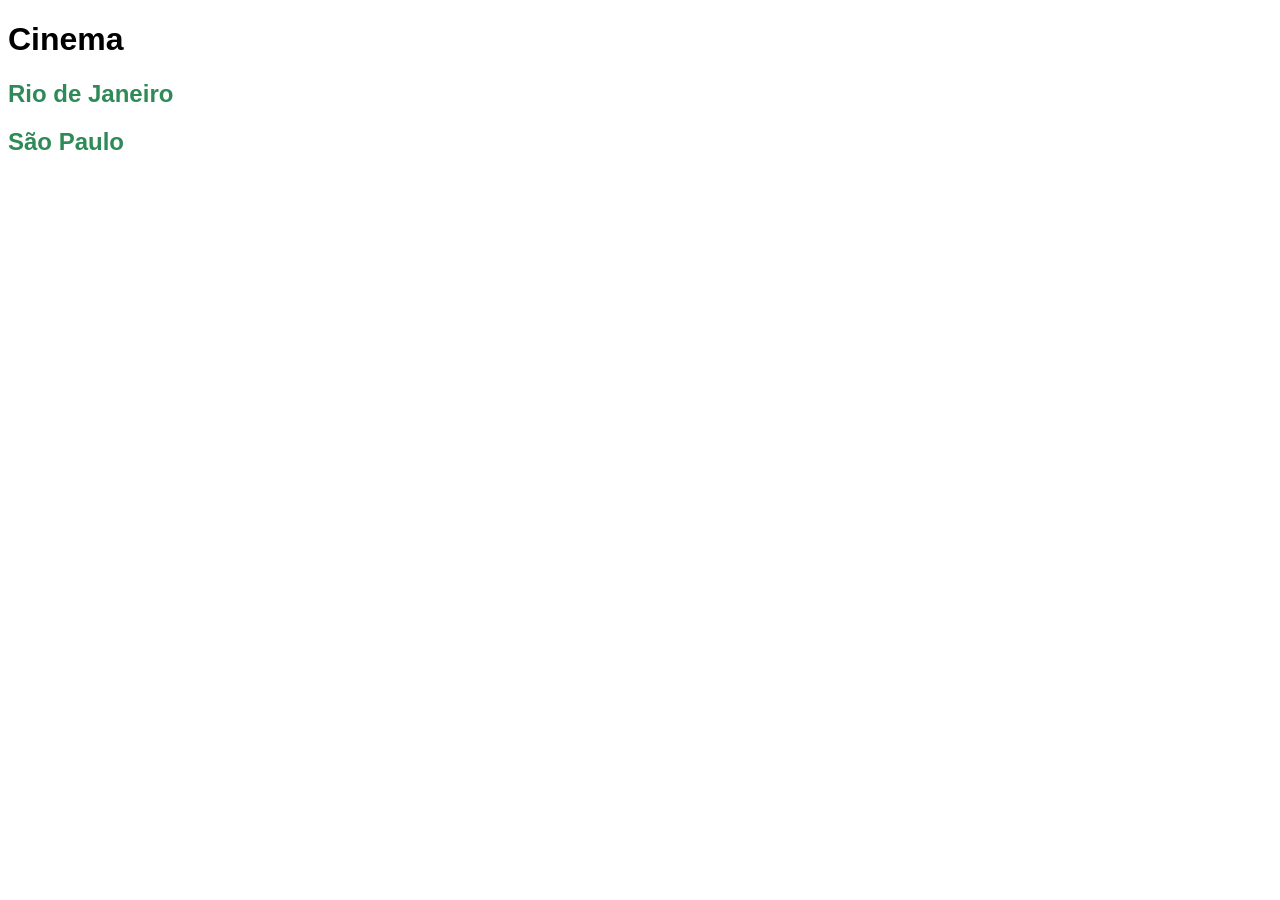
<file: Modulo1+2/Exercicio0209-cinema/index.html>
<!DOCTYPE html>
<html>

<head>
    <meta charset="UTF-8">
    <title>Cinema</title>
    <link rel="stylesheet" href="./styleCinema.css">
</head>

<body>
    <h1> Cinema </h1>
    <h2><a class="corlink, notsublinado" href="./estados/rj.html"> Rio de Janeiro </a></h2>
    <h2><a class="notsublinado, corlink" href="./estados/sp.html"> São Paulo </a></h2>
</body>

</html>
</file>
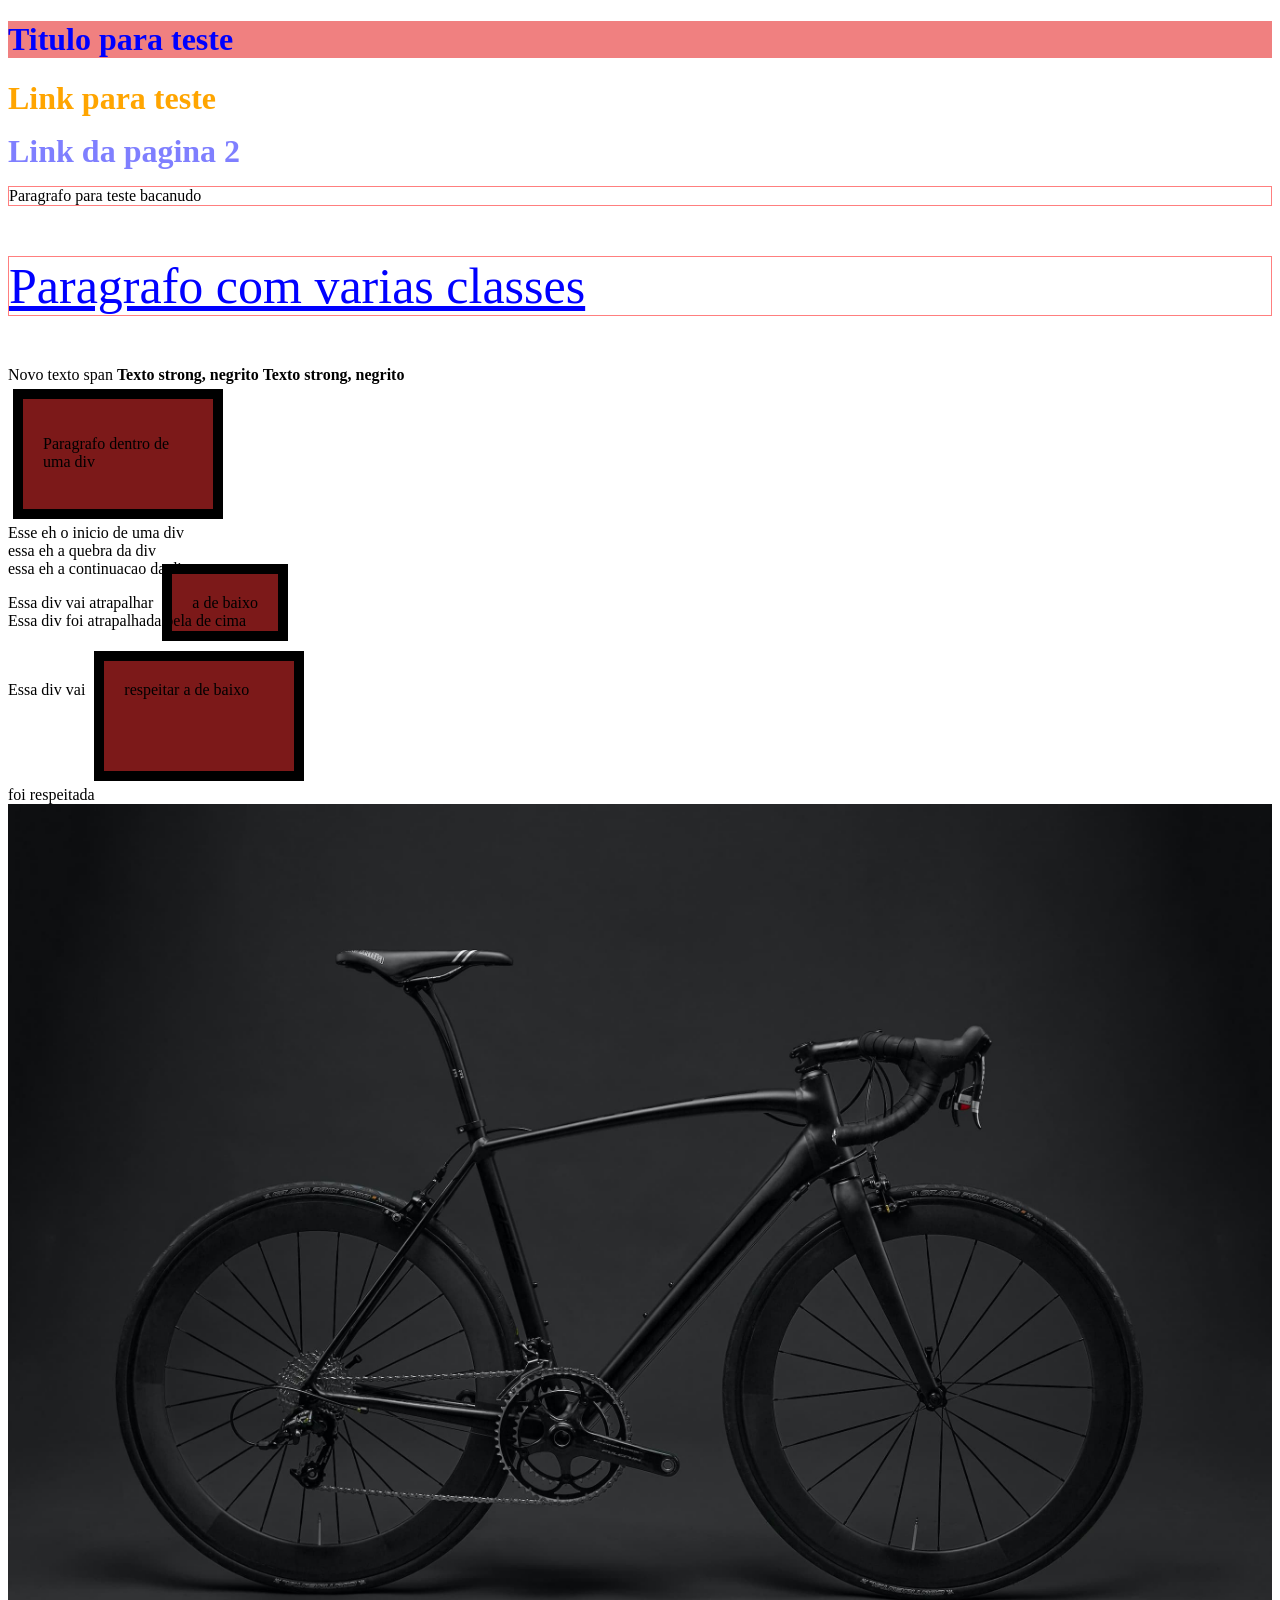
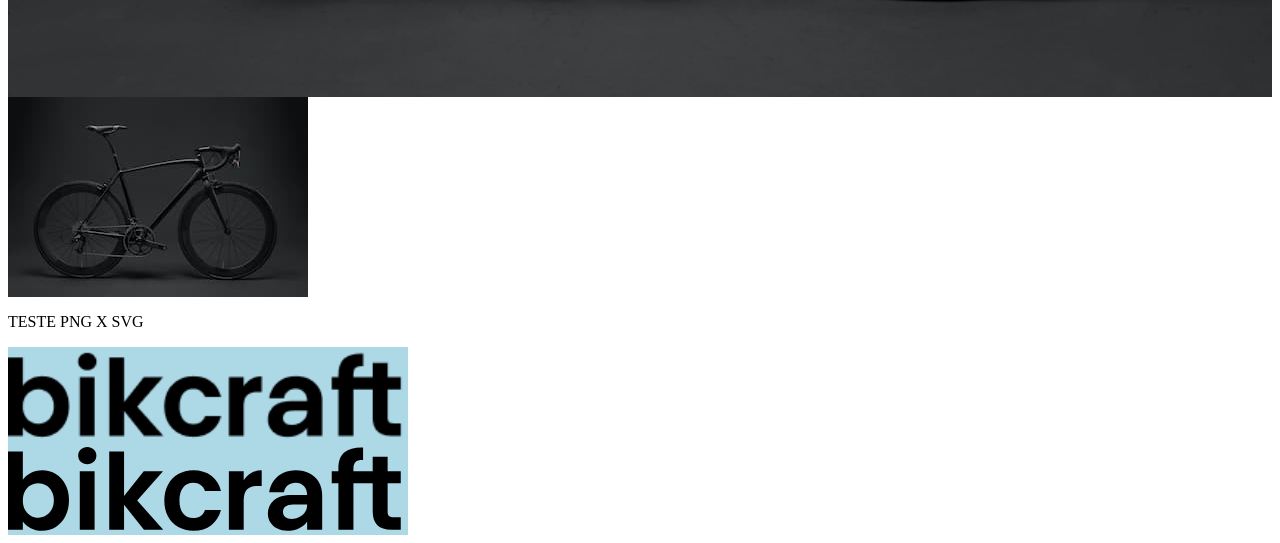
<file: Modulo1+2/FirstTest.html>
<!DOCTYPE html>
<html>

<head>
    <meta charset="UTF-8">
    <title>Site de Teste</title>
    <link rel="stylesheet" href="./style.css">
</head>

<body>
    <!-- Comentário para teste -->
    <h1> Titulo para teste </h1>
    <a class="intro" href="https://www.google.com"> Link para teste </a>
    <p> <a href="./Pag2.html"> Link da pagina 2 </a></p>
    <p class="marcarBorders"> Paragrafo para teste bacanudo </p>
    <p class="azul sublinado grande marcarBorders"> Paragrafo com varias classes </p>
    <span> Novo texto span <b>Texto strong, negrito</b></span>
    <strong> Texto strong, negrito</strong>

    <div class="blocoRedBlack">
        <p> Paragrafo dentro de uma div </p>
    </div>

    <div> Esse eh o inicio de uma div <div> essa eh a quebra da div </div> essa eh a continuacao da div </div>
    <p></p>
    <div> Essa div vai atrapalhar <span class="blocoRedBlack"> a de baixo </span></div>
    <div> Essa div foi atrapalhada pela de cima</div>
    <p></p>
    <div> Essa div vai <span class="blocoRedBlack respeitaInlineBlock"> respeitar a de baixo </span> </div>
    <div> foi respeitada</div>

    <img src="../img/bicicleta.jpg" alt="Bicicleta Preta Foda jpg">
    <img src="../img/bicicleta-300-200.jpg" alt="Bicicleta Preta Fudida jpg" />

    <p>TESTE PNG X SVG</p>
    <img class="forcarImg" src="../img/bikcraft.png">
    <img class="forcarImg" src="../img/bikcraft.svg">
</body>

</html>
</file>
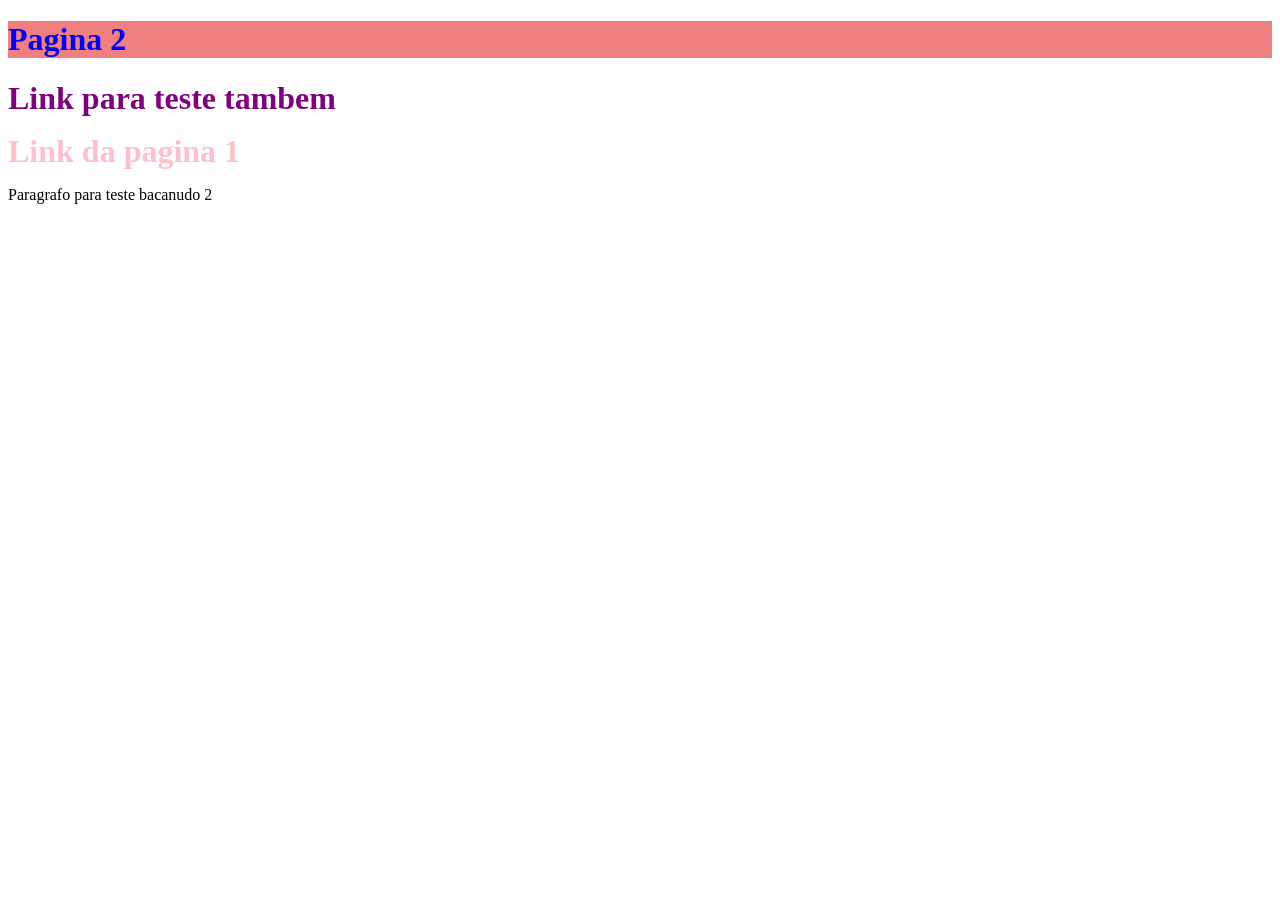
<file: Modulo1+2/Pag2.html>
<!DOCTYPE html>
<html>

<head>
    <meta charset="UTF-8">
    <title>Pagina 2</title>
    <link rel="stylesheet" href="./style.css">
</head>

<body>
    <h1> Pagina 2 </h1>
    <a id="introducao" href="https://www.google.com"> Link para teste tambem</a>
    <p class="codigo"><a class="intro" href="./FirstTest.html"> Link da pagina 1 </a></p>

    <p> Paragrafo para teste bacanudo 2 </p>
</body>

</html>
</file>
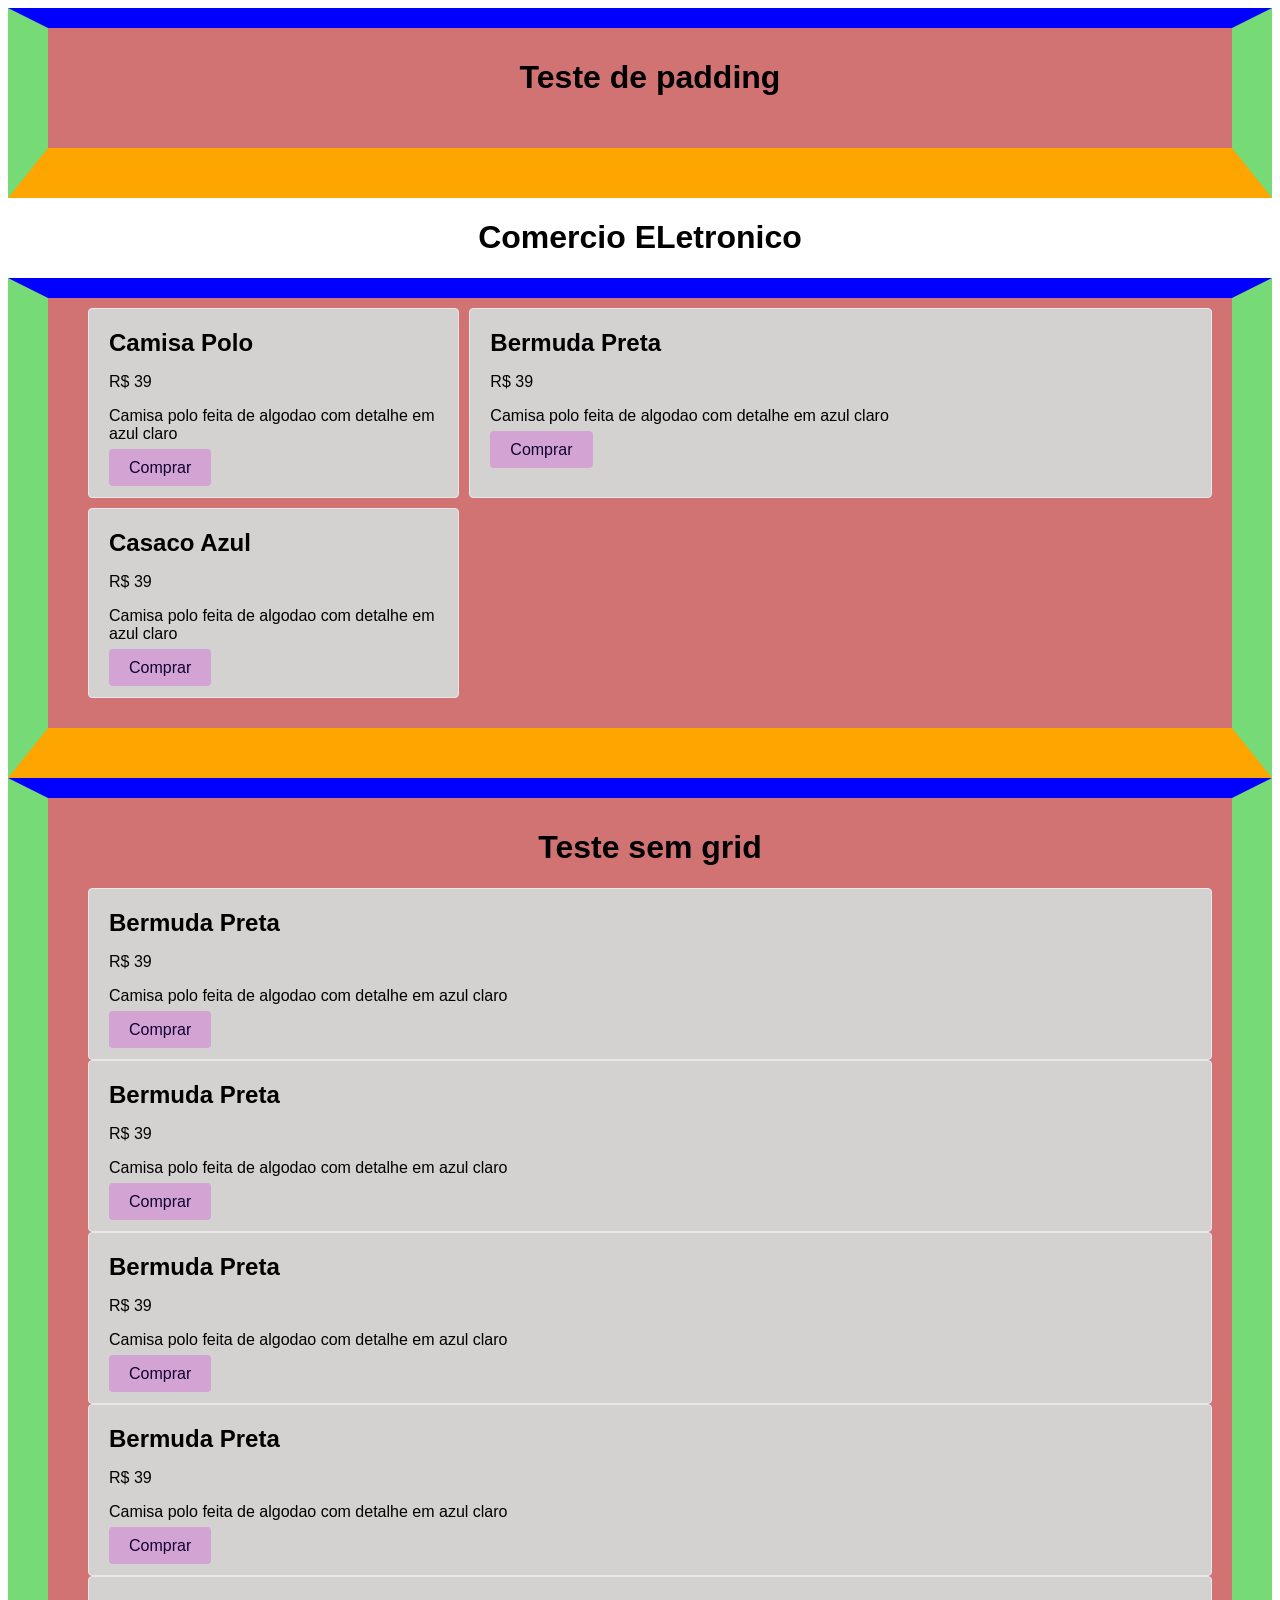
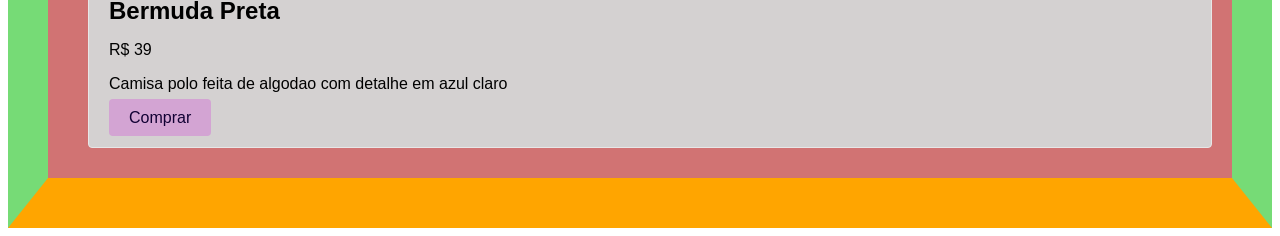
<file: Modulo3+4/SecondTest.html>
<!DOCTYPE html>

<head>
    <meta charset="UTF-8">
    <title>Teste dois</title>
    <link rel="stylesheet" href="./styleSecond.css">
</head>

<body>
    <div>
        <h1>Teste de padding</h1>
    </div>
    <h1> Comercio ELetronico</h1>
    <div class="grid">
        <div class="item">
            <h2>Camisa Polo</h2>
            <p class="preco">R$ 39</p>
            <p>Camisa polo feita de algodao com detalhe em azul claro</p>
            <a class="comprar" href="/">Comprar</a>
        </div>
        <div class="item">
            <h2>Bermuda Preta</h2>
            <p class="preco">R$ 39</p>
            <p>Camisa polo feita de algodao com detalhe em azul claro</p>
            <a class="comprar" href="/">Comprar</a>
        </div>
        <div class="item">
            <h2>Casaco Azul</h2>
            <p class="preco">R$ 39</p>
            <p>Camisa polo feita de algodao com detalhe em azul claro</p>
            <a class="comprar" href="/">Comprar</a>
        </div>
    </div>

    <div>
        <h1> Teste sem grid </h1>
        <div class="item">
            <h2>Bermuda Preta</h2>
            <p class="preco">R$ 39</p>
            <p>Camisa polo feita de algodao com detalhe em azul claro</p>
            <a class="comprar" href="/">Comprar</a>
        </div>
        <div class="item">
            <h2>Bermuda Preta</h2>
            <p class="preco">R$ 39</p>
            <p>Camisa polo feita de algodao com detalhe em azul claro</p>
            <a class="comprar" href="/">Comprar</a>
        </div>
        <div class="item">
            <h2>Bermuda Preta</h2>
            <p class="preco">R$ 39</p>
            <p>Camisa polo feita de algodao com detalhe em azul claro</p>
            <a class="comprar" href="/">Comprar</a>
        </div>
        <div class="item">
            <h2>Bermuda Preta</h2>
            <p class="preco">R$ 39</p>
            <p>Camisa polo feita de algodao com detalhe em azul claro</p>
            <a class="comprar" href="/">Comprar</a>
        </div>
        <div class="item">
            <h2>Bermuda Preta</h2>
            <p class="preco">R$ 39</p>
            <p>Camisa polo feita de algodao com detalhe em azul claro</p>
            <a class="comprar" href="/">Comprar</a>
        </div>


    </div>
</body>
</file>
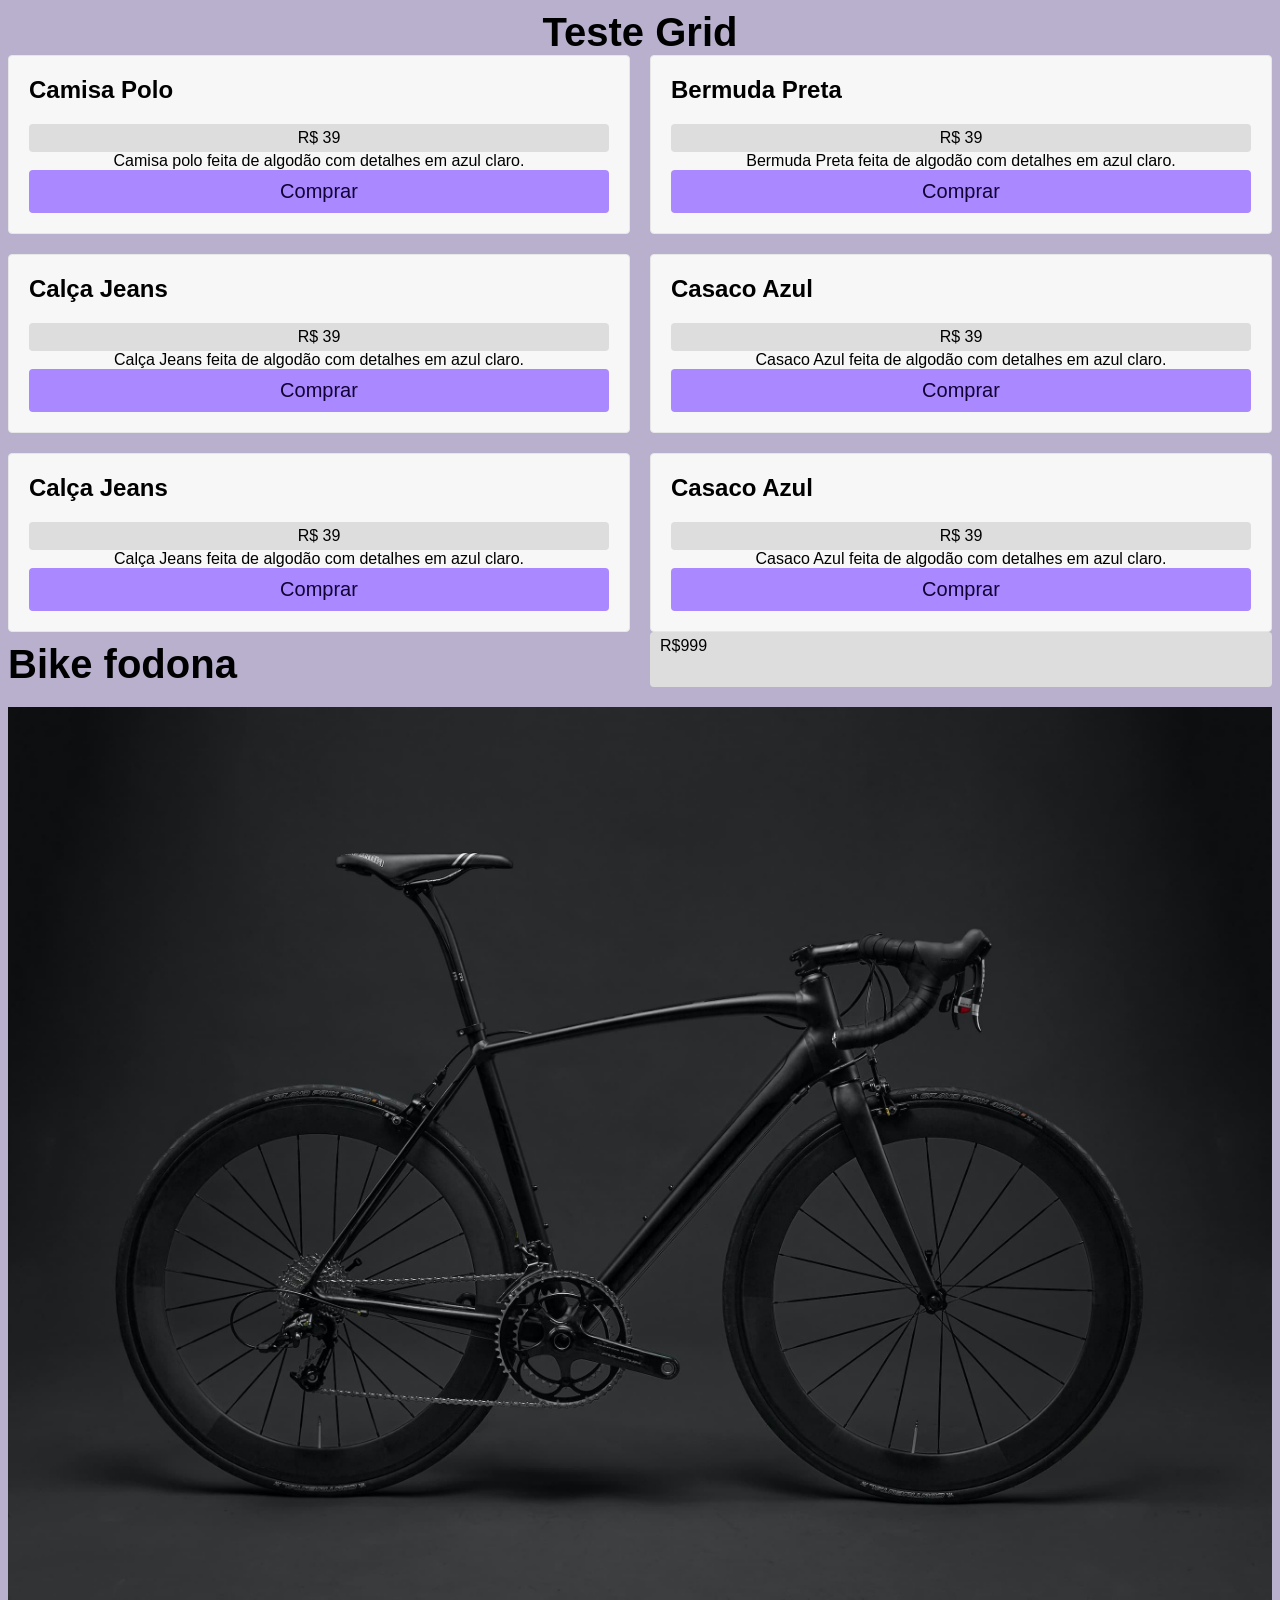
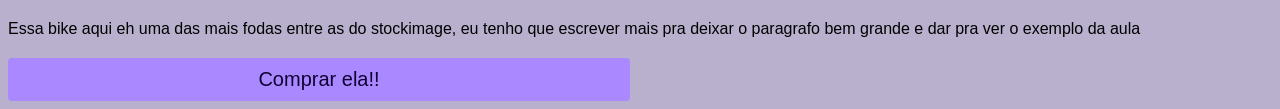
<file: Modulo3+4/TesteDois.html>
<!DOCTYPE html>

<head>
    <meta charset="UTF-8">
    <Title> Teste Dois </Title>
    <link rel="stylesheet" href="styleDois.css">
</head>

<body>
    <h1>Teste Grid</h1>
    <div class="grid">
        <div class="item">
            <h2>Camisa Polo</h2>
            <p class="preco">R$ 39</p>
            <p>Camisa polo feita de algodão com detalhes em azul claro.</p>
            <a class="comprar" href="/">Comprar</a>
        </div>
        <div class="item">
            <h2>Bermuda Preta</h2>
            <p class="preco">R$ 39</p>
            <p>Bermuda Preta feita de algodão com detalhes em azul claro.</p>
            <a class="comprar" href="/">Comprar</a>
        </div>
        <div class="item">
            <h2>Calça Jeans</h2>
            <p class="preco">R$ 39</p>
            <p>Calça Jeans feita de algodão com detalhes em azul claro.</p>
            <a class="comprar" href="/">Comprar</a>
        </div>
        <div class="item">
            <h2>Casaco Azul</h2>
            <p class="preco">R$ 39</p>
            <p>Casaco Azul feita de algodão com detalhes em azul claro.</p>
            <a class="comprar" href="/">Comprar</a>
        </div>
        <div class="item">
            <h2>Calça Jeans</h2>
            <p class="preco">R$ 39</p>
            <p>Calça Jeans feita de algodão com detalhes em azul claro.</p>
            <a class="comprar" href="/">Comprar</a>
        </div>
        <div class="item">
            <h2>Casaco Azul</h2>
            <p class="preco">R$ 39</p>
            <p>Casaco Azul feita de algodão com detalhes em azul claro.</p>
            <a class="comprar" href="/">Comprar</a>
        </div>
    </div>

    <div class="grid">
        <h1 class="titulo">Bike fodona</h1>
        <span class="preco"> R$999 </span>
        <img src="../img/bicicleta.jpg" alt="bike fodona" class="imagemBike">
        <p class="descricao"> Essa bike aqui eh uma das mais fodas entre as do stockimage, eu tenho que escrever mais pra deixar o paragrafo bem grande e dar pra ver o exemplo da aula </p>
        <a class="comprar" href="/"> Comprar ela!!</a>
</body>
</file>
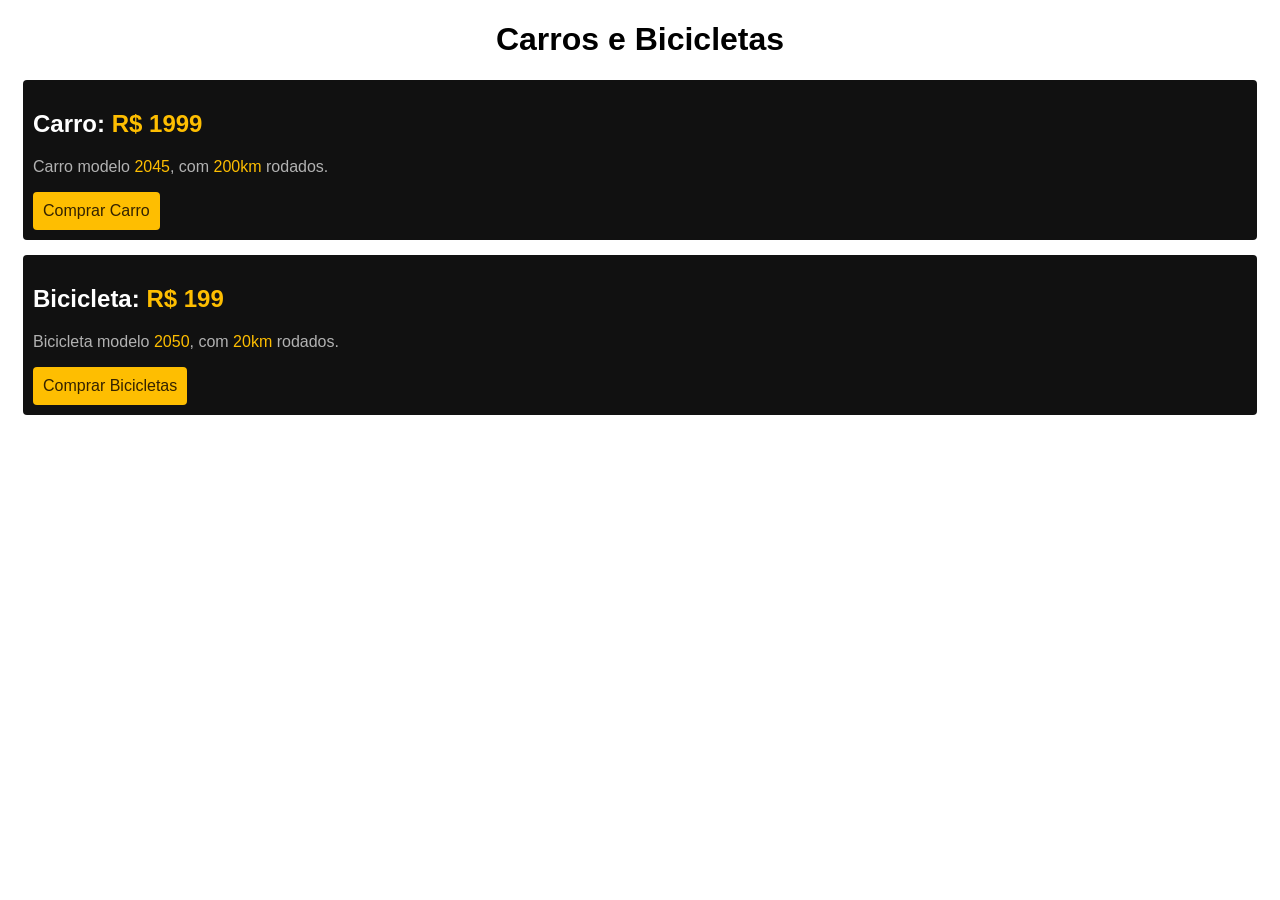
<file: Modulo1+2/Exercicio0214-Display/CarrosEBicicletas.html>
<!DOCTYPE html>

<head>
    <meta charset="UTF-8">
    <title>Carros e Bicicletas</title>
    <link rel="stylesheet" href="./styleCarrosEBicicletas.css">
</head>

<body>
    <h1>Carros e Bicicletas</h1>
    <div class="BlocoPreto">
        <h2> Carro: <span>R$ 1999</span></h2>
        <p>Carro modelo <span>2045</span>, com <span>200km</span> rodados.</p>
        <div><a href="./carros">Comprar Carro</a></div>
    </div>

    <div class="BlocoPreto">
        <h2> Bicicleta: <span>R$ 199</span></h2>
        <p>Bicicleta modelo <span>2050</span>, com <span>20km</span> rodados.</p>
        <div>
        </div><a href="">Comprar Bicicletas </a>
    </div>
</file>
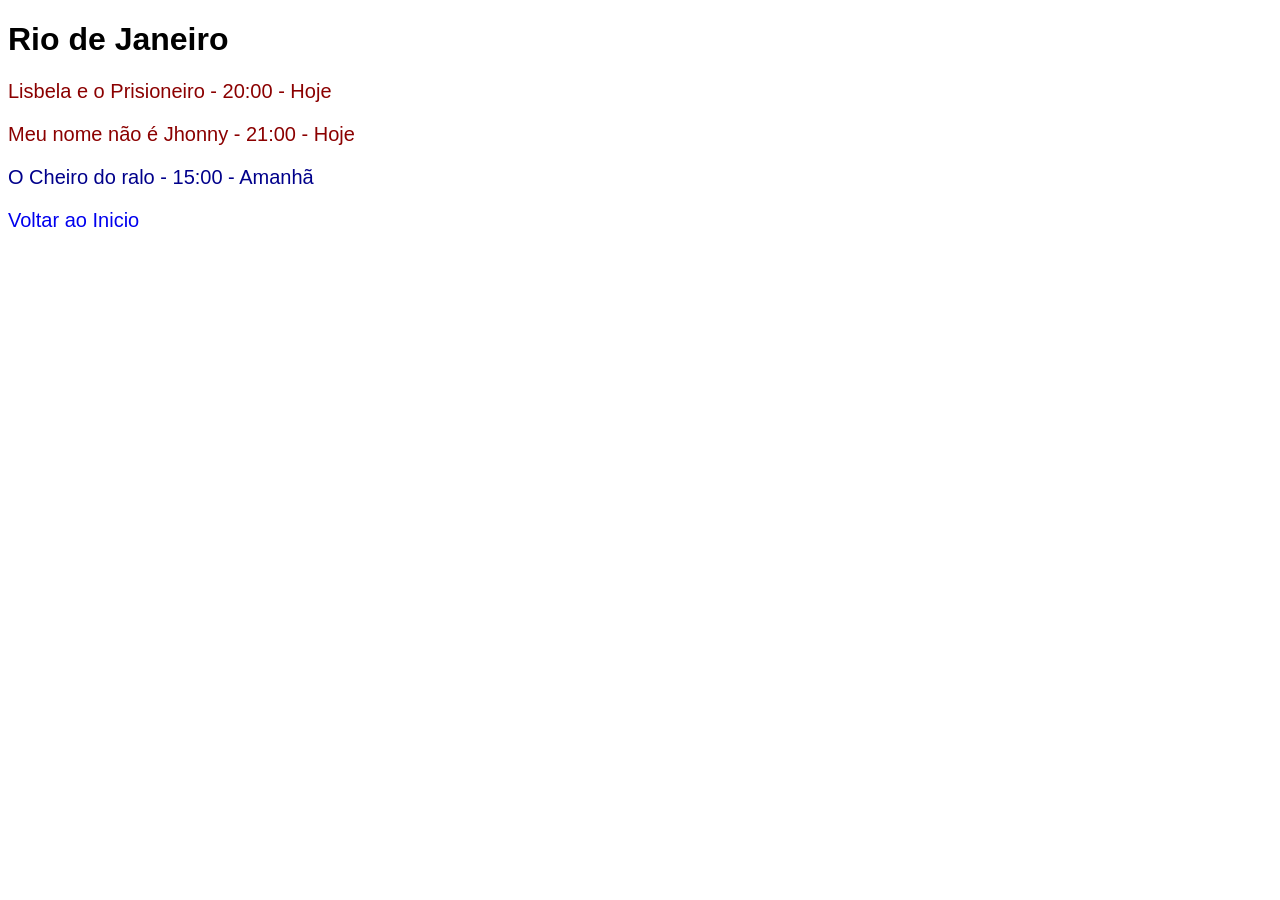
<file: Modulo1+2/Exercicio0209-cinema/estados/rj.html>
<!DOCTYPE html>
<html>

<head>
    <meta charset="UTF-8">
    <title>Rio de Janeiro</title>
    <link rel="stylesheet" href="../styleCinema.css">
</head>

<body>
    <h1> Rio de Janeiro </h1>
    <p class="hoje"> Lisbela e o Prisioneiro - 20:00 - Hoje </p>
    <p class="hoje"> Meu nome não é Jhonny - 21:00 - Hoje </p>
    <p class="amanha"> O Cheiro do ralo - 15:00 - Amanhã </p>

    <p>
        <a class="notsublinado" href="../index.html"> Voltar ao Inicio </a>
    </p>
</body>

</html>
</file>
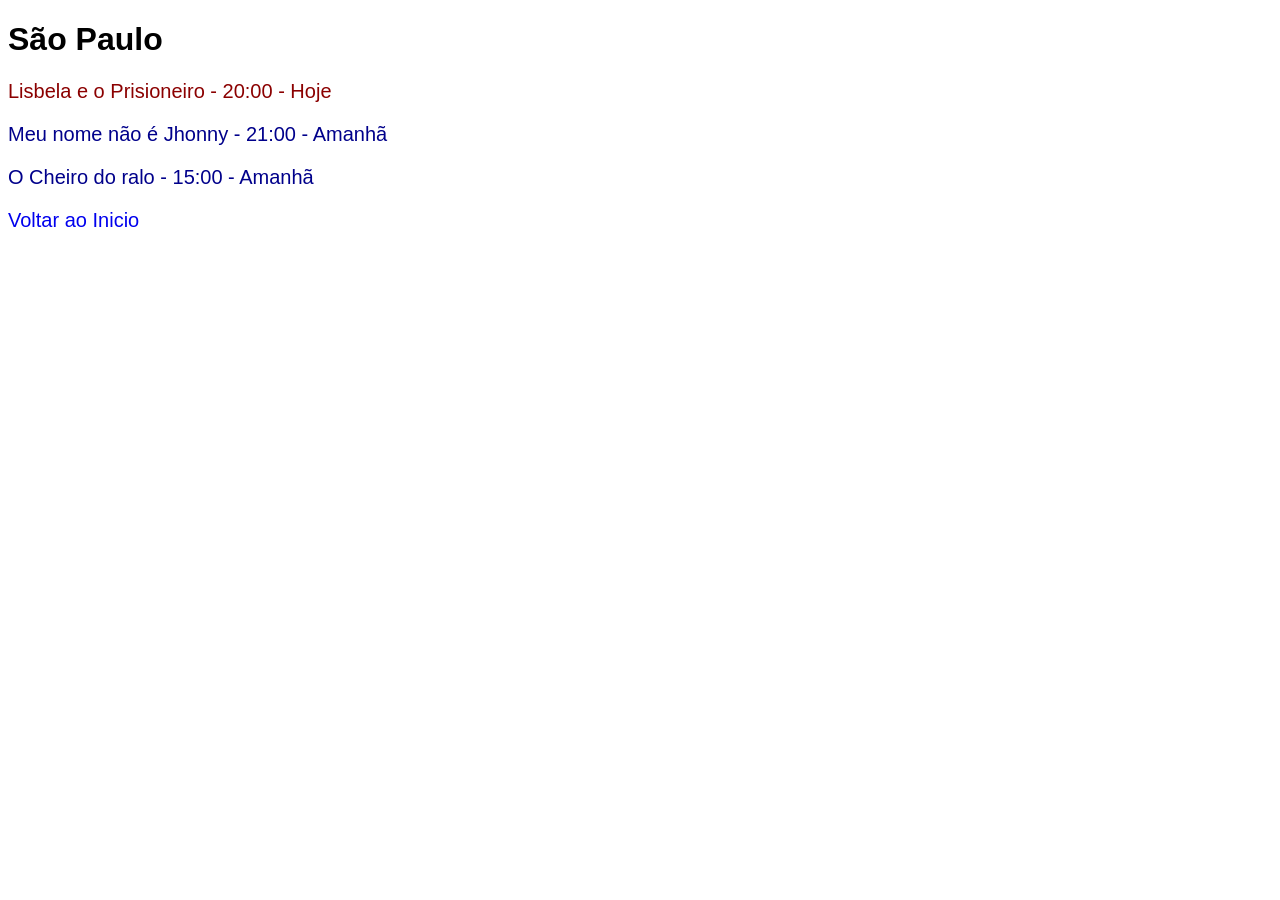
<file: Modulo1+2/Exercicio0209-cinema/estados/sp.html>
<!DOCTYPE html>
<html>

<head>
    <meta charset="UTF-8">
    <title>São Paulo</title>
    <link rel="stylesheet" href="../styleCinema.css">
</head>

<body>
    <h1> São Paulo </h1>
    <p class="hoje">Lisbela e o Prisioneiro - 20:00 - Hoje </p>
    <p class="amanha">Meu nome não é Jhonny - 21:00 - Amanhã </p>
    <p class="amanha"> O Cheiro do ralo - 15:00 - Amanhã </p>

    <p><a class="notsublinado" href="../index.html"> Voltar ao Inicio </a></p>
</body>

</html>
</file>
<file: Modulo1+2/Exercicio0209-cinema/styleCinema.css>
.hoje {
  color: darkred;
}

.amanha {
  color: darkblue;
}

a {
  text-decoration: none;
}

h2 a {
  color: seagreen;
}

p {
  font-size: 20px;
}

html {
  font-family: Arial;
}
</file>
<file: Modulo1+2/style.css>
h1,
a {
  color: red;
  text-decoration: wavy;
  font-size: 32px;
  font-weight: bold;
}

h1 {
  color: blue;
  background: lightcoral;
}

p a {
  color: rgba(0, 0, 255, 0.5);
}

#introducao {
  color: purple;
}

.intro {
  color: orange;
}

.codigo .intro {
  color: pink;
}

.azul {
  color: blue;
}

.sublinado {
  text-decoration: underline;
}

.grande {
  font-size: 50px;
}

.blocoRedBlack {
  background: rgb(124, 25, 25);
  width: 150px;
  height: 70px;
  padding: 20px;
  border: 10px solid black;
  margin: 5px;
  transition: background 0.3s;
}

.blocoRedBlack:hover {
  background: green;
  color: white;
}

.marcarBorders {
  border: 1px solid rgba(255, 0, 0, 0.5);
}

.respeitaInlineBlock {
  display: inline-block;
}

img {
  max-width: 100%;
  display: block;
  background: lightblue;
}

.forcarImg {
  width: 400px;
}
</file>
<file: Modulo3+4/styleSecond.css>
body {
  font-family: Arial, Helvetica, sans-serif;
}

div {
  display: inline-size;
  background: #d17373;
  padding: 10px 20px 30px 40px;
  border: 40px solid rgb(118, 219, 118);
  border-top: 20px solid rgba(0, 0, 255, 1);
  border-bottom: 50px solid orange;
}

h1 {
  text-align: center;
}

h2 {
  margin: 0px;
}

.comprar {
  background: rgb(211, 164, 211);
  color: #103;
  padding: 10px 20px;
  text-decoration: none;
  border-radius: 4px;
}

.item {
  background-color: rgb(212, 209, 209);
  border: 1px solid #e7e7e7;
  padding: 20px;
  border-radius: 4px;
}

.grid {
  display: grid;
  grid-template-columns: 1fr 2fr;
  gap: 10px;
}
</file>
<file: Modulo3+4/styleDois.css>
.grid {
  display: grid;
  grid-template-columns: 1fr 1fr;
  gap: 20px;
}

.item {
  background: #f7f7f7;
  border: 1px solid #e7e7e7;
  padding: 20px;
  border-radius: 4px;
  display: grid;
}

body {
  font-family: Arial;
  background-color: rgb(184, 176, 205);
}

h1,
p {
  text-align: center;
  margin: 0px;
  display: block;
}

h1 {
  font-size: 40px;
  line-height: auto;
  margin-top: 10px;
}

h2 {
  margin-top: 0px;
}

.comprar {
  background: #a8f;
  color: #103;
  padding: 10px 10px;
  text-decoration: none;
  text-align: center;

  border-radius: 4px;
  font-size: 20px;
  display: inline-block;
}

.imagemBike {
  grid-column: 1/-1;
  max-width: 100%;
}

.preco {
  display: inline-block;
  background-color: #ddd;
  border-radius: 4px;
  padding: 5px 10px;
}

.titulo {
  text-align: left;
}

.descricao {
  grid-column: 1 / span 2;
  text-align: justify;
}
</file>
<file: Modulo1+2/Exercicio0214-Display/styleCarrosEBicicletas.css>
body {
  font-family: Arial;
}

h1 {
  text-align: center;
}

.BlocoPreto {
  background: #111;
  border-radius: 4px;
  padding: 10px;
  margin: 15px;
}

a {
  background: #febe01;
  color: #332200;
  padding: 10px;
  border-radius: 4px;
  text-align: center;
  display: inline-block;
  text-decoration: none;
}

div h2 {
  color: white;
}

span {
  color: #febe01;
}

p {
  color: #b2b2b2;
}
</file>
